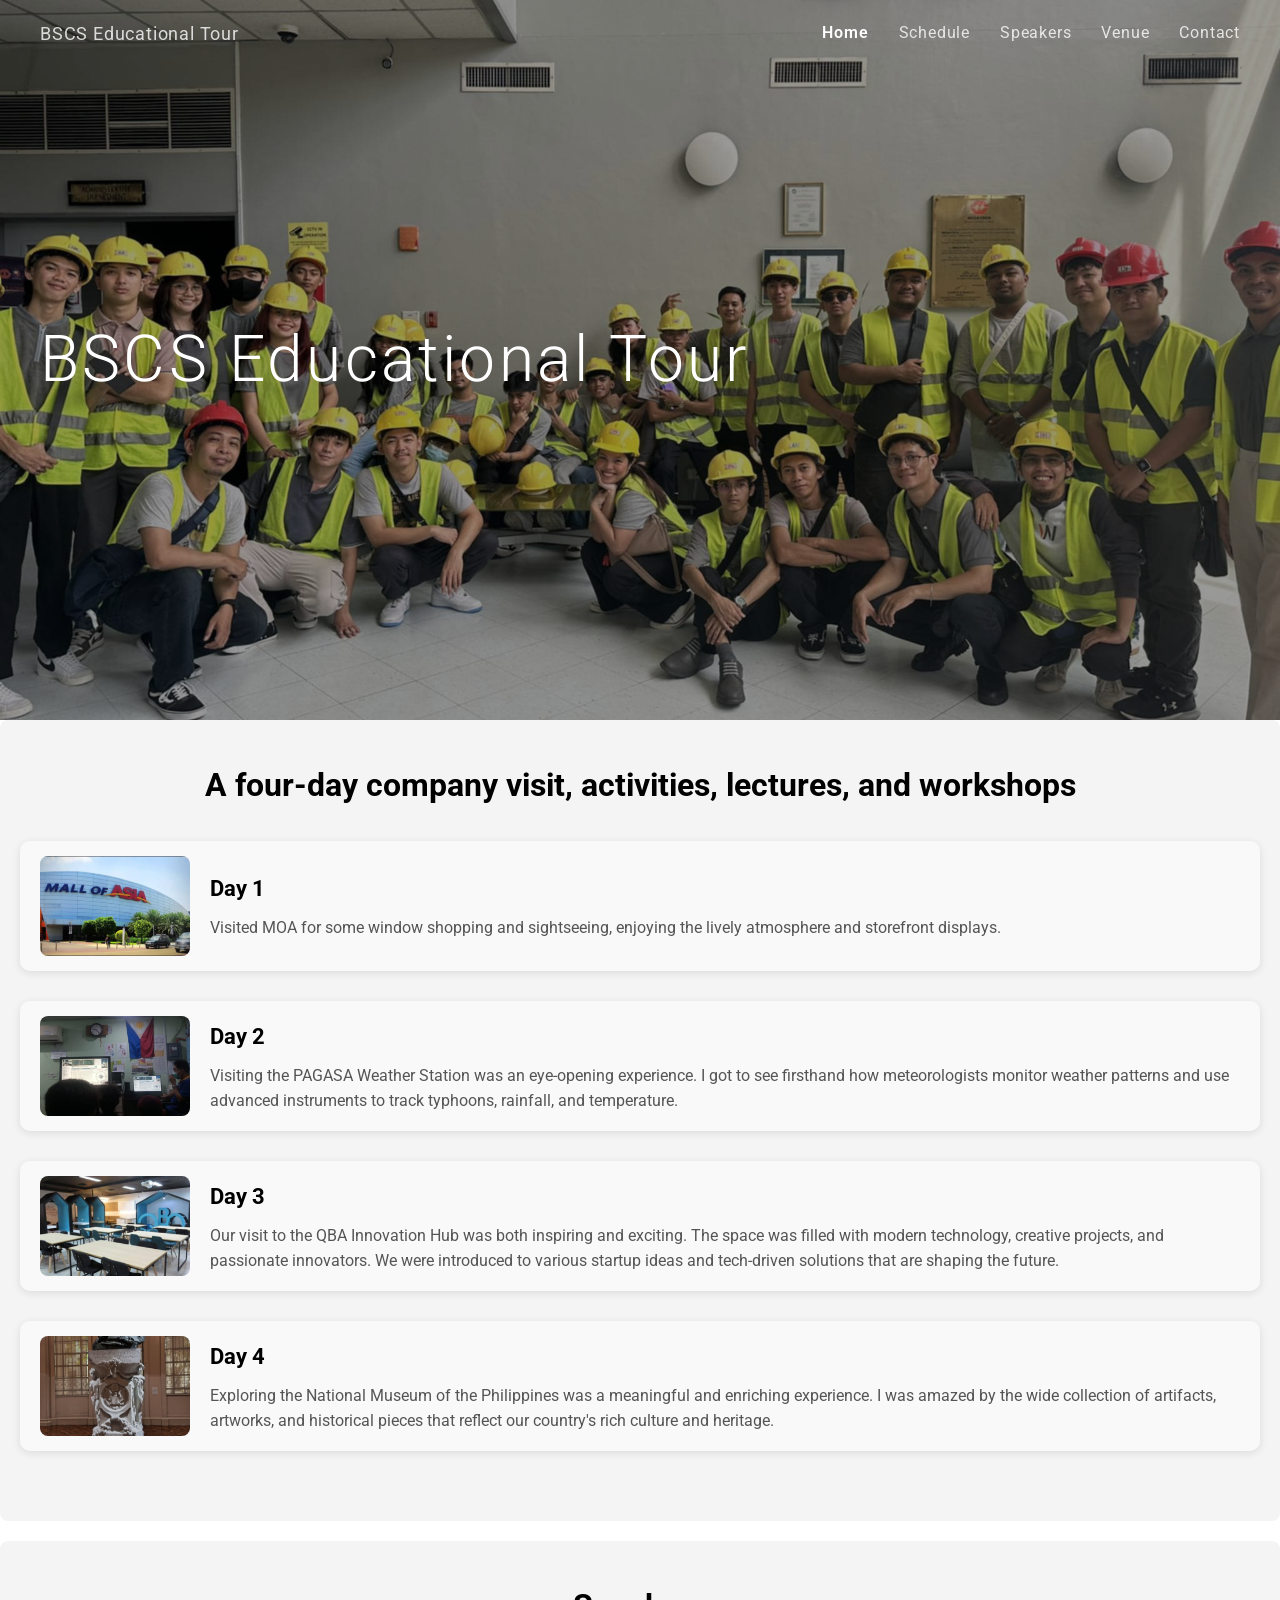
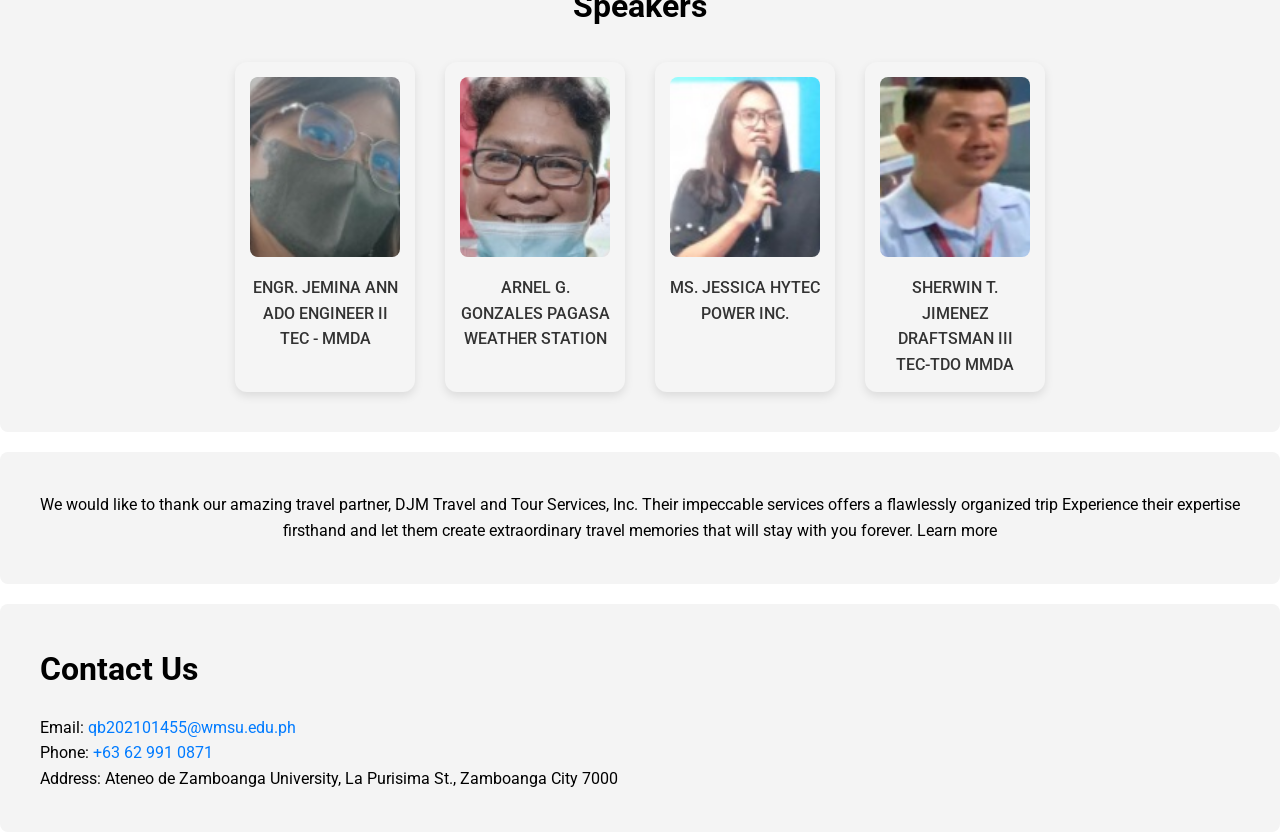
<file: index.html>
<!DOCTYPE html>
<html lang="en">
<head>
  <meta charset="UTF-8" />
  <meta name="viewport" content="width=device-width, initial-scale=1" />
  <title>BSCS Educational Tour</title>
  <link href="https://fonts.googleapis.com/css2?family=Roboto:wght@300&display=swap" rel="stylesheet" />
  <link rel="stylesheet" href="style.css" />
</head>
<body>
  <header>
    <div class="site-title">BSCS Educational Tour</div>
    <nav>
      <a href="#home" class="active">Home</a>
      <a href="#schedule">Schedule</a>
      <a href="#speakers">Speakers</a>
      <a href="#venue">Venue</a>
      <a href="#contact">Contact</a>
    </nav>
    <h1>BSCS Educational Tour</h1>
  </header>

 <section id="schedule">
  <h2>A four-day company visit, activities, lectures, and workshops</h2>

  <div class="schedule-day">
    <img src="moa.jpg" alt="Day 1 activity photo" />
    <div class="schedule-text">
      <h3>Day 1</h3>
      <p>Visited MOA for some window shopping and sightseeing, enjoying the lively atmosphere and storefront displays.</p>
    </div>
  </div>

  <div class="schedule-day">
    <img src="pagasa.jpg" alt="Day 2 activity photo" />
    <div class="schedule-text">
      <h3>Day 2</h3>
      <p>Visiting the PAGASA Weather Station was an eye-opening experience. I got to see firsthand how meteorologists monitor weather patterns and use advanced instruments to track typhoons, rainfall, and temperature.</p>
    </div>
  </div>

  <div class="schedule-day">
    <img src="qba.jpg" alt="Day 3 activity photo" />
    <div class="schedule-text">
      <h3>Day 3</h3>
      <p>Our visit to the QBA Innovation Hub was both inspiring and exciting. The space was filled with modern technology, creative projects, and passionate innovators. We were introduced to various startup ideas and tech-driven solutions that are shaping the future.</p>
    </div>
  </div>

  <div class="schedule-day">
    <img src="nmp.jpg" alt="Day 4 activity photo" />
    <div class="schedule-text">
      <h3>Day 4</h3>
      <p>Exploring the National Museum of the Philippines was a meaningful and enriching experience. I was amazed by the wide collection of artifacts, artworks, and historical pieces that reflect our country's rich culture and heritage.</p>
    </div>
  </div>
</section>
 <section id="speakers">
  <h2>Speakers</h2>
  <div class="speaker-grid">
    <div class="speaker-card">
      <img src="maam.jpg" alt="Speaker 1">
      <p>ENGR. JEMINA ANN ADO

ENGINEER II

TEC - MMDA</p>
    </div>
    <div class="speaker-card">
      <img src="arnel.jpg" alt="Speaker 2">
      <p>ARNEL G. GONZALES

PAGASA WEATHER STATION</p>
    </div>
    <div class="speaker-card">
      <img src="jess.jpg" alt="Speaker 3">
      <p>MS. JESSICA
HYTEC POWER INC.</p>
    </div>
    <div class="speaker-card">
      <img src="drafts.jpg" alt="Speaker 4">
      <p>SHERWIN T. JIMENEZ

DRAFTSMAN III

TEC-TDO MMDA</p>
    </div>
  </div>
</section>


  <section id="venue">
    
      <p>We would like to thank our amazing travel partner, DJM Travel and Tour Services, Inc. 
Their impeccable services offers a flawlessly organized trip
Experience their expertise firsthand and let them create extraordinary 
travel memories that will stay with you forever. 
Learn more</p>
    </div>
    
  </section>

  <section id="contact">
    <h2>Contact Us</h2>
    <p>Email: <a href="qb202101455@wmsu.edu.ph">qb202101455@wmsu.edu.ph</a></p>
    <p>Phone: <a href="tel:+63629910871">+63 62 991 0871</a></p>
    <p>Address: Ateneo de Zamboanga University, La Purisima St., Zamboanga City 7000</p>
  </section>
</body>
</html>
</file>
<file: style.css>
/* Reset */
* {
  margin: 0;
  padding: 0;
  box-sizing: border-box;
}

body, html {
  height: 100%;
  font-family: 'Roboto', sans-serif;
  color: black; /* changed from white to black */
  line-height: 1.6;
}

header {
  position: relative;
  height: 80vh;
  background:
    linear-gradient(rgba(0, 0, 0, 0.4), rgba(0, 0, 0, 0.4)),
    url('tour.jpg') no-repeat center center / cover;
  display: flex;
  align-items: center;
  padding: 0 40px;
  color:white;
  font-weight: 300;
  letter-spacing: 0.05em;
  z-index: 1;
}
header {
  color: white;
}

header .site-title,
header nav a,
header h1 {
  color: white;
}



header h1 {
  font-weight: 300;
  font-size: 4rem;
  z-index: 1;
  max-width: 800px;
  line-height: 1.2;
  letter-spacing: 0.05em;
  color: white;
}

nav {
  position: absolute;
  top: 20px;
  right: 40px;
  z-index: 2;
  display: flex;
  gap: 30px;
  font-weight: 400;
  font-size: 1rem;
}

nav a {
  color: black; /* changed from white */
  text-decoration: none;
  opacity: 0.8;
  transition: opacity 0.3s;
}

nav a:hover, nav a.active {
  opacity: 1;
  font-weight: 600;
}

.site-title {
  position: absolute;
  top: 20px;
  left: 40px;
  font-weight: 400;
  font-size: 1.1rem;
  z-index: 2;
  opacity: 0.8;
  color: black; /* changed from white */
}

section {
  padding: 40px;
  background-color: #f4f4f4;
  margin: 20px 0;
  border-radius: 8px;
}

section h2 {
  font-size: 2rem;
  margin-bottom: 20px;
  color: black; /* ensure headings are black */
}

#schedule {
  
  margin: 0 auto;
  padding: 40px 20px;
}

#schedule h2 {
  font-size: 2rem;
  margin-bottom: 30px;
  text-align: center;
}

.schedule-day {
  display: flex;
  gap: 20px;
  margin-bottom: 30px;
  align-items: center;
  background: #f9f9f9;
  padding: 15px 20px;
  border-radius: 10px;
  box-shadow: 0 2px 8px rgba(0,0,0,0.1);
}

.schedule-day img {
  width: 150px;
  height: 100px;
  object-fit: cover;
  border-radius: 8px;
  flex-shrink: 0;
}

.schedule-text h3 {
  margin-bottom: 8px;
  font-size: 1.4rem;
}

.schedule-text p {
  font-size: 1rem;
  color: #555;
  margin: 0;
}




a {
  color: #007bff;
  text-decoration: none;
}

a:hover {
  text-decoration: underline;
}
#venue {
  display: flex;
  flex-direction: column;
  align-items: center;
  text-align: center;
  padding: 40px 20px;
}

.venue {
  max-width: 700px;
}

.venue h3 {
  font-size: 1.5rem;
  margin-bottom: 10px;
}

.venue p {
  font-size: 1rem;
  color: #333;
  margin-bottom: 10px;
}
#speakers {
  padding: 40px 20px;
  text-align: center;
}

#speakers h2 {
  font-size: 2rem;
  margin-bottom: 30px;
}

.speaker-grid {
  display: flex;
  flex-wrap: wrap;
  justify-content: center;
  gap: 30px;
}

.speaker-card {
  width: 180px;
  background-color: #f5f5f5;
  padding: 15px;
  border-radius: 12px;
  box-shadow: 0 4px 10px rgba(0, 0, 0, 0.1);
  transition: transform 0.3s ease;
}

.speaker-card:hover {
  transform: translateY(-5px);
}

.speaker-card img {
  width: 100%;
  height: 180px;
  object-fit: cover;
  border-radius: 8px;
  margin-bottom: 10px;
}

.speaker-card p {
  font-size: 1rem;
  font-weight: 500;
  color: #333;
}
</file>
